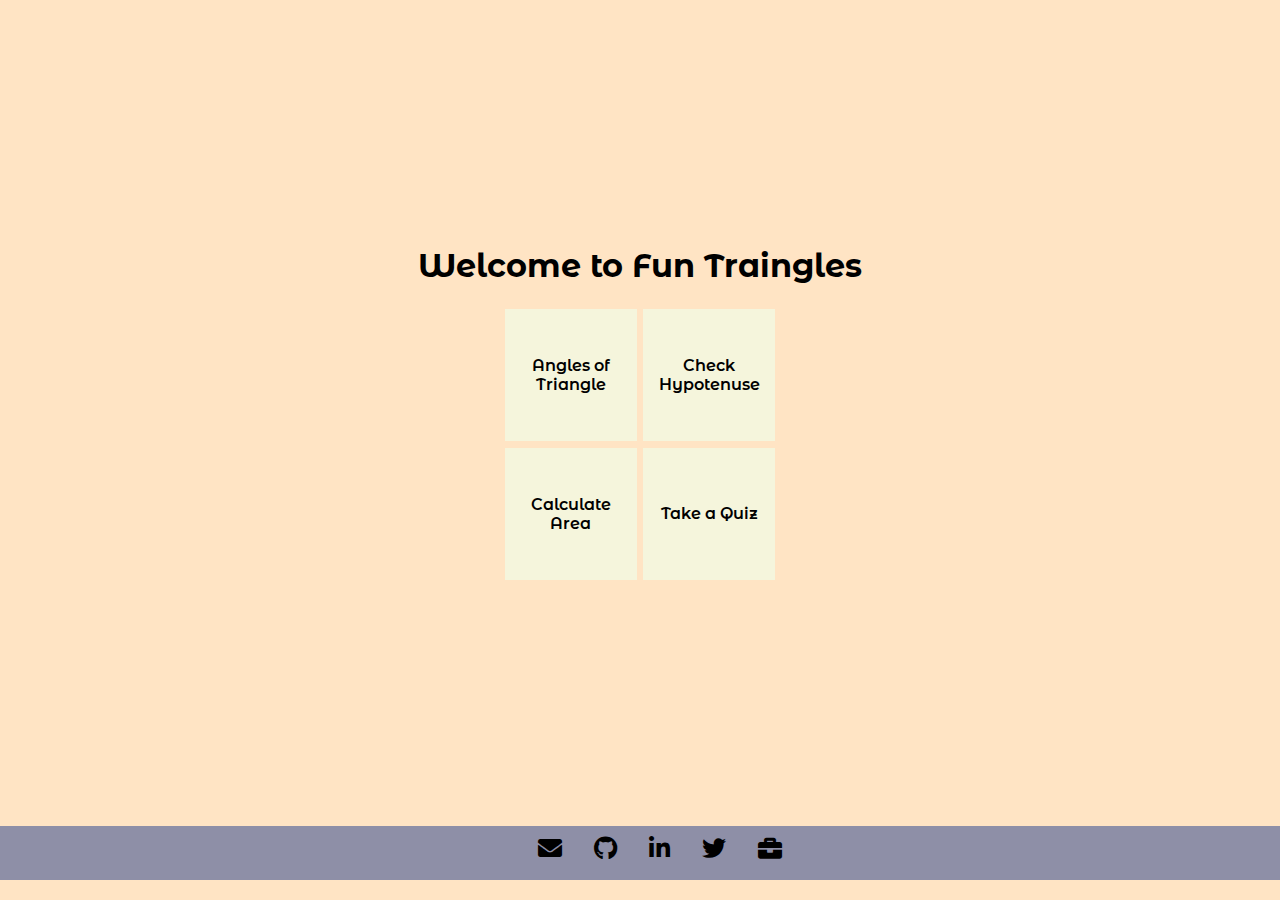
<file: index.html>
<!DOCTYPE html>
<html lang="en">

<head>
    <meta charset="UTF-8">
    <meta http-equiv="X-UA-Compatible" content="IE=edge">
    <meta name="viewport" content="width=device-width, initial-scale=1.0">
    <title>Fun Triangles</title>
    <meta name="author" content="Prashant Ghule">
    <link rel="stylesheet" href="style.css">
    <link rel="stylesheet" href="https://cdnjs.cloudflare.com/ajax/libs/font-awesome/5.15.1/css/all.min.css">
    <link rel="preconnect" href="https://fonts.gstatic.com">
    <link href="https://fonts.googleapis.com/css2?family=Montserrat+Alternates:wght@400;500;600&display=swap"
        rel="stylesheet">
</head>

<body>
    <div class="center">
        <div>
            <h1>Welcome to Fun Traingles</h1>
            <div class="grid">
                <div class="col">
                    <a href="./angles.html">
                        <div class="cell">
                            Angles of Triangle
                        </div>
                    </a>
                    <a href="./area.html">
                        <div class="cell">
                            Calculate Area
                        </div>
                    </a>
                </div>
                <div class="col">
                    <a href="./hypotenuse.html">
                        <div class="cell">
                            Check Hypotenuse
                        </div>
                    </a>
                    <a href="./quiz.html">
                        <div class="cell">
                            Take a Quiz
                        </div>
                    </a>
                </div>
            </div>
        </div>
    </div>

    <footer class="footer">
        <ul class="footer-list">
            <li class="list-item">
                <a href="mailto:ghuleprashant790@gmail.com" target="_blank" class="footer-link">
                    <i class="fa fa-envelope" aria-hidden="true"></i>
                </a>
            </li>
            <li class="list-item">
                <a href="https://github.com/GhulePrashant" class="footer-link" target="_blank">
                    <i class="fab fa-github" aria-hidden="true"></i>
                </a>
            </li>
            <li class="list-item">
                <a href="https://linkedin.com/in/prashant-ghule" class="footer-link" target="_blank">
                    <i class="fab fa-linkedin-in" aria-hidden="true"></i>
                </a>
            </li>
            <li class="list-item">
                <a href="https://twitter.com/GhulePrashant30" class="footer-link" target="_blank">
                    <i class="fab fa-twitter" aria-hidden="true"></i>
                </a>
            </li>
            <li class="list-item">
                <a href="https://prashantghule.netlify.app" class="footer-link" target="_blank">
                    <i class="fas fa-briefcase" aria-hidden="true"></i>
                </a>
            </li>
        </ul>
    </footer>
</body>

</html>
</file>
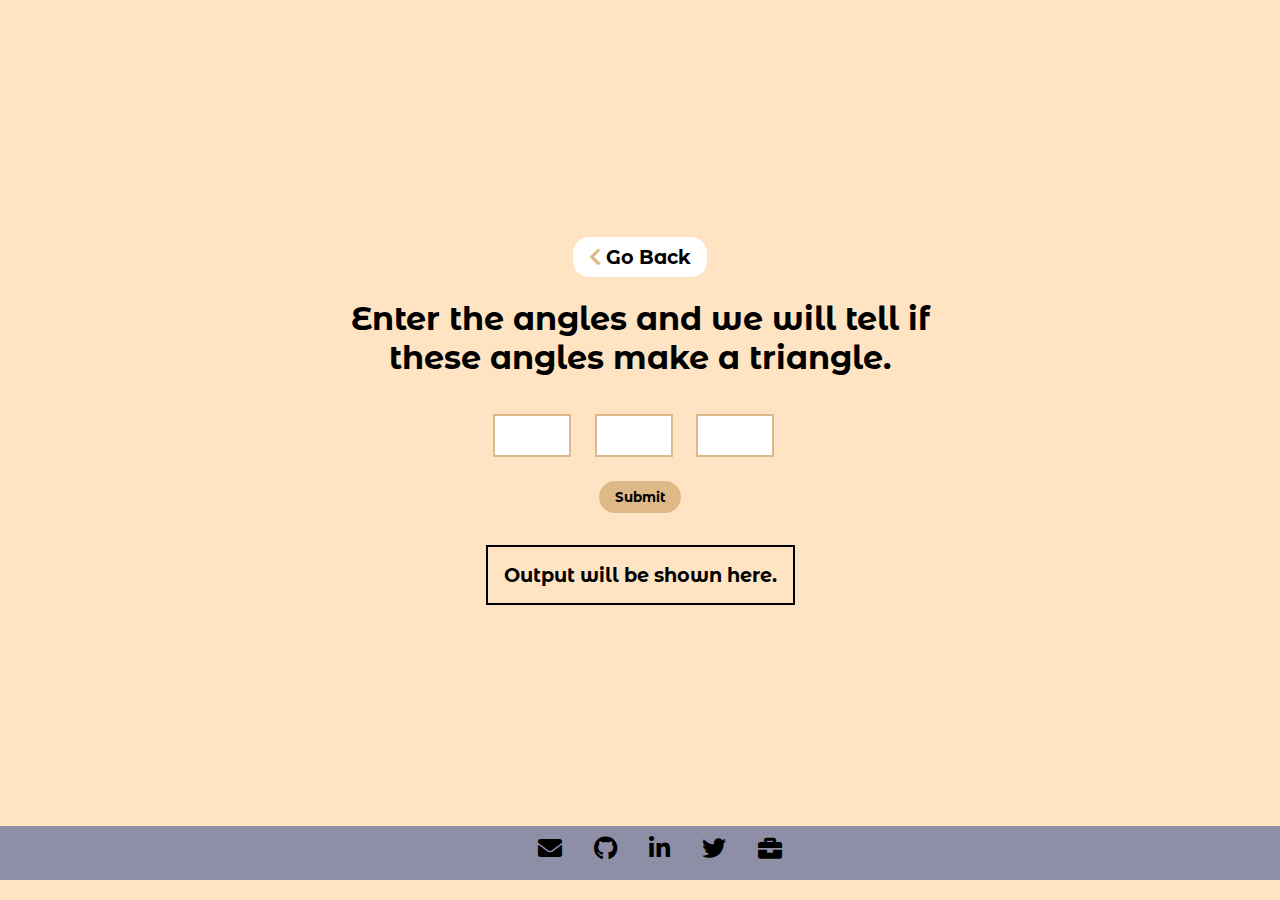
<file: angles.html>
<!DOCTYPE html>
<html lang="en">

<head>
    <meta charset="UTF-8">
    <meta http-equiv="X-UA-Compatible" content="IE=edge">
    <meta name="viewport" content="width=device-width, initial-scale=1.0">
    <title>Angles of Triangles</title>
    <meta name="author" content="Prashant Ghule">
    <link rel="stylesheet" href="style.css">
    <link rel="stylesheet" href="https://cdnjs.cloudflare.com/ajax/libs/font-awesome/5.15.1/css/all.min.css">
    <link rel="preconnect" href="https://fonts.gstatic.com">
    <link href="https://fonts.googleapis.com/css2?family=Montserrat+Alternates:wght@400;500;600&display=swap"
        rel="stylesheet">
</head>

<body>
    <div class="center">
        <section class="section">
            <div class="backContainer">
                <i class="fas fa-chevron-left">
                    <a href="/index.html">Go Back</a>
                </i>
            </div>

            <h1>Enter the angles and we will tell if these angles make a triangle.</h1>

            <form class="form" id="formTriangle">
                <input type="number" class="inputBox inputAngle" min="1" max="180" required>
                <input type="number" class="inputBox inputAngle" min="1" max="180" required>
                <input type="number" class="inputBox inputAngle" min="1" max="180" required>
                <button class="button" id="submitBtn">Submit</button>
            </form>

            <div class="output">
                <div id="isTriangle">Output will be shown here.</div>
            </div>
        </section>
    </div>

    <footer class="footer">
        <ul class="footer-list">
            <li class="list-item">
                <a href="mailto:ghuleprashant790@gmail.com" target="_blank" class="footer-link">
                    <i class="fa fa-envelope" aria-hidden="true"></i>
                </a>
            </li>
            <li class="list-item">
                <a href="https://github.com/GhulePrashant" class="footer-link" target="_blank">
                    <i class="fab fa-github" aria-hidden="true"></i>
                </a>
            </li>
            <li class="list-item">
                <a href="https://linkedin.com/in/prashant-ghule" class="footer-link" target="_blank">
                    <i class="fab fa-linkedin-in" aria-hidden="true"></i>
                </a>
            </li>
            <li class="list-item">
                <a href="https://twitter.com/GhulePrashant30" class="footer-link" target="_blank">
                    <i class="fab fa-twitter" aria-hidden="true"></i>
                </a>
            </li>
            <li class="list-item">
                <a href="https://prashantghule.netlify.app" class="footer-link" target="_blank">
                    <i class="fas fa-briefcase" aria-hidden="true"></i>
                </a>
            </li>
        </ul>
    </footer>

    <script src="angles.js"></script>
</body>

</html>
</file>
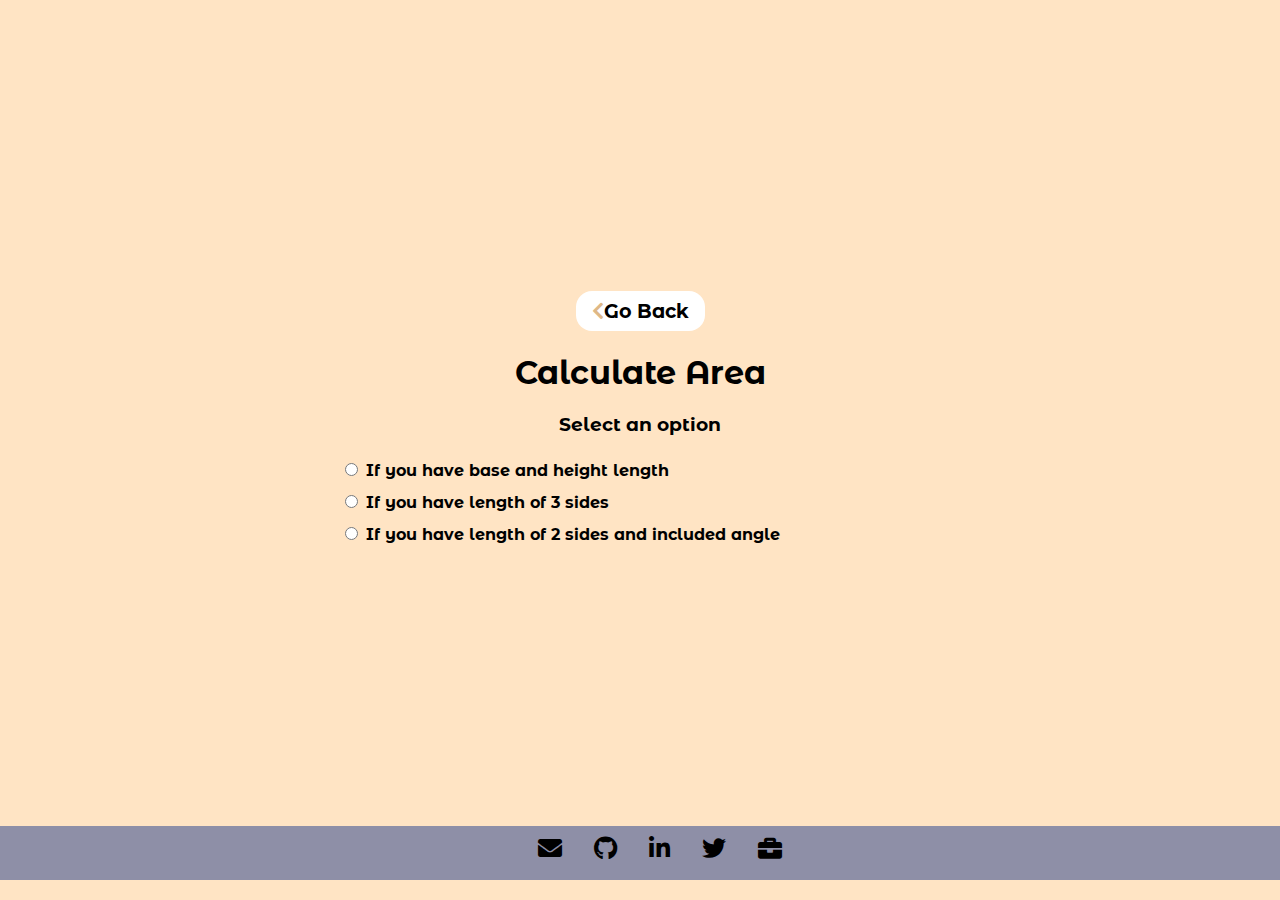
<file: area.html>
<!DOCTYPE html>
<html lang="en">

<head>
    <meta charset="UTF-8">
    <meta name="viewport" content="width=device-width, initial-scale=1.0">
    <title>Fun With Triangles</title>
    <meta name="author" content="Prashant Ghule">
    <link rel="stylesheet" href="https://cdnjs.cloudflare.com/ajax/libs/font-awesome/5.15.1/css/all.min.css">

    <link rel="stylesheet" href="style.css">
    <link rel="preconnect" href="https://fonts.gstatic.com">
    <link href="https://fonts.googleapis.com/css2?family=Montserrat+Alternates:wght@400;500;600&display=swap"
        rel="stylesheet">
    <link rel="stylesheet" href="https://cdnjs.cloudflare.com/ajax/libs/font-awesome/5.15.1/css/all.min.css">

</head>

<body>
    <div class="center">
        <section class="section">
            <div class="backContainer">
                <i class="fas fa-chevron-left"></i><a href="/index.html">Go Back</a>
            </div>
            <h1>Calculate Area</h1>
            <h3>Select an option </h3>

            <!-- select option to calculate area -->
            <form class="formulaSelectionForm">
                <div class="radio">
                    <label class="label" for="calArea1">
                        <input type="radio" id="calArea1" name="areaCalOption" value="areaCalOption1">
                        If you have base and height length</label>
                </div>
                <div class="radio">
                    <label class="label" for="calArea2">
                        <input type="radio" id="calArea2" name="areaCalOption" value="areaCalOption2">
                        If you have length of 3 sides</label>
                </div>
                <div class="radio">
                    <label class="label" for="calArea3">
                        <input type="radio" id="calArea3" name="areaCalOption" value="areaCalOption3">
                        If you have length of 2 sides and included angle</label>
                </div>
            </form>

            <!-- area calculation 1st formula -->
            <div style="margin-top: 1rem; margin-bottom: 1rem;" class="areaCalBlock">
                <div class="triangle">

                    <label class="label heightH">height</label>
                    <label class="label sideC">base</label>
                    <div class="line line1"></div>
                    <div class="line line2"></div>
                    <div class="line line3"></div>
                    <div class="line line4"></div>
                    <div class="line line5"></div>
                    <div class="line line6"></div>
                </div>

                <form class="form" class="formForAreaCal">
                    <label class="label">base=
                        <input class="inputBox inputSide inputInOption1" type="number" min="0.0001" step="0.00001"
                            required>
                    </label>

                    <label class="label">height=
                        <input class="inputBox inputSide inputInOption1" type="number" min="0.0001" step="0.00001"
                            required>
                    </label>

                    <button class="button" id="submitBtn">calculate</button>
                </form>
                <h2>Area will be calculated here-</h2>
                <div class="output">
                    <label class="label">Area=</label>
                    <div style="display:inline;" class="areaShowHere">1/2*base*height</div>
                </div>
            </div>

            <!-- area calculation 2nd formula -->
            <div style="margin-top: 1rem; margin-bottom: 1rem;" class="areaCalBlock">
                <div class="triangle">
                    <label class="label sideA">a</label>
                    <label class="label sideB">b</label>
                    <label class="label sideC">c</label>
                    <div class="line line1"></div>
                    <div class="line line2"></div>
                    <div class="line line3"></div>
                </div>

                <form class="form" class="formForAreaCal">

                    <label class="label">a=
                        <input class="inputBox inputSide inputInOption2" type="number" min="0.0001" step="0.00001"
                            required>
                    </label>

                    <label class="label">b=
                        <input class="inputBox inputSide inputInOption2" type="number" min="0.0001" step="0.00001"
                            required>
                    </label>

                    <label class="label">c=
                        <input class="inputBox inputSide inputInOption2" type="number" min="0.0001" step="0.00001"
                            required>
                    </label>
                    <p class="label error" style="color: brown;">Enter valid side lengths such that each side length
                        should be less than sum of other two sides</p>

                    <button class="button" id="submitBtn">calculate</button>
                </form>
                <h2>Area will be calculated here-</h2>
                <div class="output">
                    <label class="label">Area=</label>
                    <div style="display:inline;" class="areaShowHere"><span style="font-size: 1.8rem;">√</span><span
                            style="border-top:2px solid black; padding-top:0.1rem;">s(s-a)(s-b)(s-c)</span></div>
                </div>
            </div>

            <!-- area calculation 3rd formula -->
            <div style="margin-top: 1rem; margin-bottom: 1rem;" class="areaCalBlock">
                <div class="triangle">
                    <label class="label angleA">A</label>
                    <label class="label sideB">b</label>
                    <label class="label sideC">c</label>
                    <div class="line line1"></div>
                    <div class="line line2"></div>
                    <div class="line line3"></div>
                </div>

                <form class="form" class="formForAreaCal">

                    <label class="label">b=
                        <input class="inputBox inputSide inputInOption3" type="number" min="0.0001" step="0.00001"
                            required>
                    </label>

                    <label class="label">c=
                        <input class="inputBox inputSide inputInOption3" type="number" min="0.0001" step="0.00001"
                            required>
                    </label>

                    <label class="label">∠A(deg)=
                        <input class="inputBox inputSide inputInOption3" type="number" min="0.0001" step="0.00001"
                            max="360" required>
                    </label>

                    <button class="button" id="submitBtn">calculate</button>
                </form>
                <h2>Area will be calculated here-</h2>
                <div class="output">
                    <label class="label">Area=</label>
                    <div style="display:inline;" class="areaShowHere">1/2*b*c*sin(A)</div>
                </div>
            </div>
        </section>
    </div>

    <footer class="footer">
        <ul class="footer-list">
            <li class="list-item">
                <a href="mailto:ghuleprashant790@gmail.com" target="_blank" class="footer-link">
                    <i class="fa fa-envelope" aria-hidden="true"></i>
                </a>
            </li>
            <li class="list-item">
                <a href="https://github.com/GhulePrashant" class="footer-link" target="_blank">
                    <i class="fab fa-github" aria-hidden="true"></i>
                </a>
            </li>
            <li class="list-item">
                <a href="https://linkedin.com/in/prashant-ghule" class="footer-link" target="_blank">
                    <i class="fab fa-linkedin-in" aria-hidden="true"></i>
                </a>
            </li>
            <li class="list-item">
                <a href="https://twitter.com/GhulePrashant30" class="footer-link" target="_blank">
                    <i class="fab fa-twitter" aria-hidden="true"></i>
                </a>
            </li>
            <li class="list-item">
                <a href="https://prashantghule.netlify.app" class="footer-link" target="_blank">
                    <i class="fas fa-briefcase" aria-hidden="true"></i>
                </a>
            </li>
        </ul>
    </footer>

    <script src="area.js"></script>

</body>

</html>
</file>
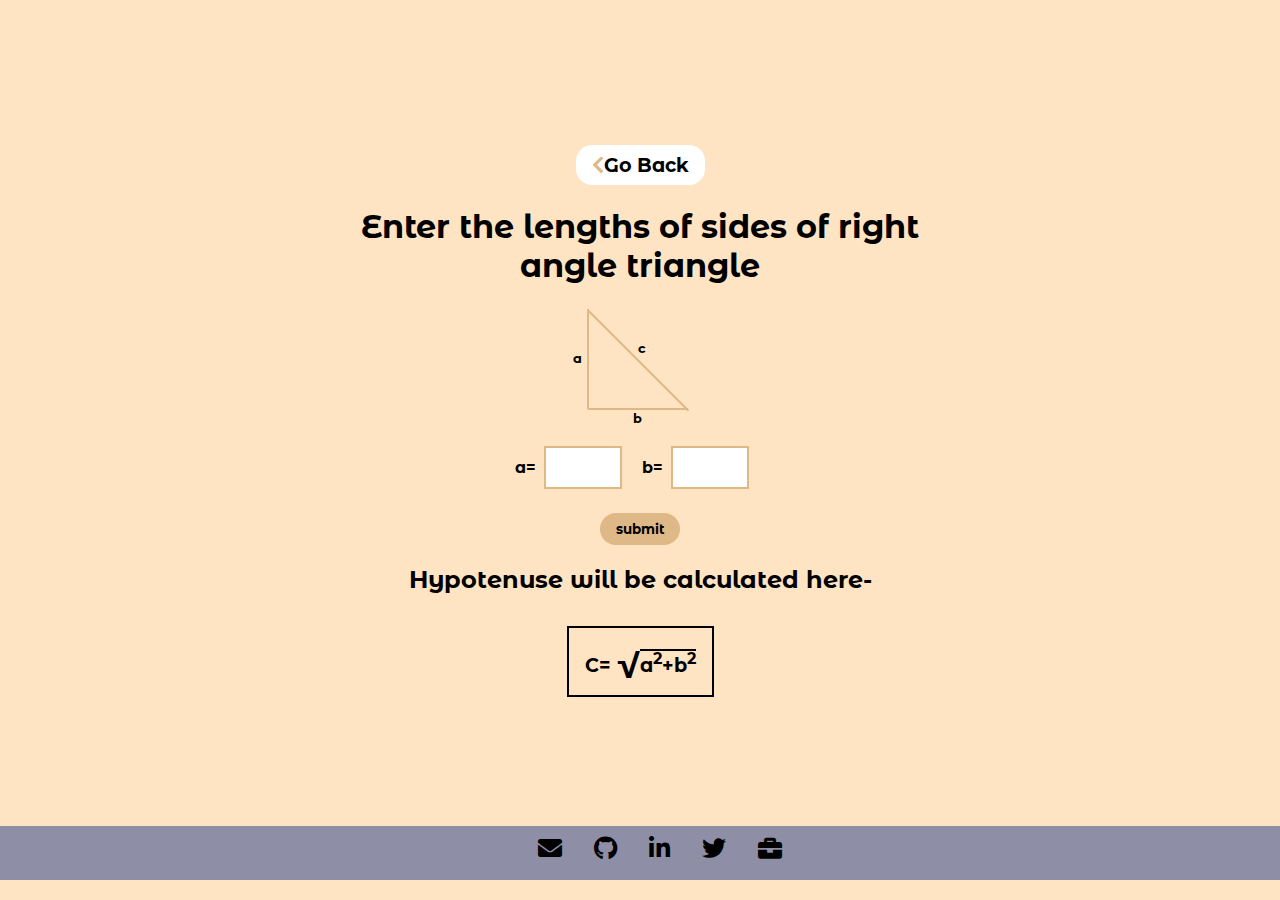
<file: hypotenuse.html>
<!DOCTYPE html>
<html lang="en">

<head>
    <meta charset="UTF-8">
    <meta http-equiv="X-UA-Compatible" content="IE=edge">
    <meta name="viewport" content="width=device-width, initial-scale=1.0">
    <title>Hypotenuse of Triangles</title>
    <meta name="author" content="Prashant Ghule">
    <link rel="stylesheet" href="style.css">
    <link rel="stylesheet" href="https://cdnjs.cloudflare.com/ajax/libs/font-awesome/5.15.1/css/all.min.css">
    <link rel="preconnect" href="https://fonts.gstatic.com">
    <link href="https://fonts.googleapis.com/css2?family=Montserrat+Alternates:wght@400;500;600&display=swap"
        rel="stylesheet">
</head>

<body>
    <div class="center">
        <section class="section">
            <div class="backContainer">
                <i class="fas fa-chevron-left"></i><a href="/index.html">Go Back</a>
            </div>
            <h1>Enter the lengths of sides of right angle triangle</h1>
            <div class="triangle">
                <label class="label sideA">a</label>
                <label class="label sideB">b</label>
                <label class="label sideC">c</label>
                <div class="line line1"></div>
                <div class="line line2"></div>
                <div class="line line3"></div>
            </div>

            <form class="form" id="formHyp">

                <label class="label">a=
                    <input class="inputBox inputSide" type="number" min="0.0001" step="0.00001" required> </label>

                <label class="label">b=
                    <input class="inputBox inputSide" type="number" min="0.0001" step="0.00001" required></label>

                <button class="button" id="submitBtn">submit</button>
            </form>
            <h2>Hypotenuse will be calculated here-</h2>
            <div class="output">
                <label class="label">C=</label>
                <div style="display:inline;" class="hypShowHere"><span style="font-size: 1.8rem;">√</span><span
                        style="border-top:2px solid black; padding-top:0.1rem;">a<sup>2</sup>+b<sup>2</sup></span></div>
            </div>
        </section>
    </div>

    <footer class="footer">
        <ul class="footer-list">
            <li class="list-item">
                <a href="mailto:ghuleprashant790@gmail.com" target="_blank" class="footer-link">
                    <i class="fa fa-envelope" aria-hidden="true"></i>
                </a>
            </li>
            <li class="list-item">
                <a href="https://github.com/GhulePrashant" class="footer-link" target="_blank">
                    <i class="fab fa-github" aria-hidden="true"></i>
                </a>
            </li>
            <li class="list-item">
                <a href="https://linkedin.com/in/prashant-ghule" class="footer-link" target="_blank">
                    <i class="fab fa-linkedin-in" aria-hidden="true"></i>
                </a>
            </li>
            <li class="list-item">
                <a href="https://twitter.com/GhulePrashant30" class="footer-link" target="_blank">
                    <i class="fab fa-twitter" aria-hidden="true"></i>
                </a>
            </li>
            <li class="list-item">
                <a href="https://prashantghule.netlify.app" class="footer-link" target="_blank">
                    <i class="fas fa-briefcase" aria-hidden="true"></i>
                </a>
            </li>
        </ul>
    </footer>

    <script src="/hypotenuse.js"></script>
</body>

</html>
</file>
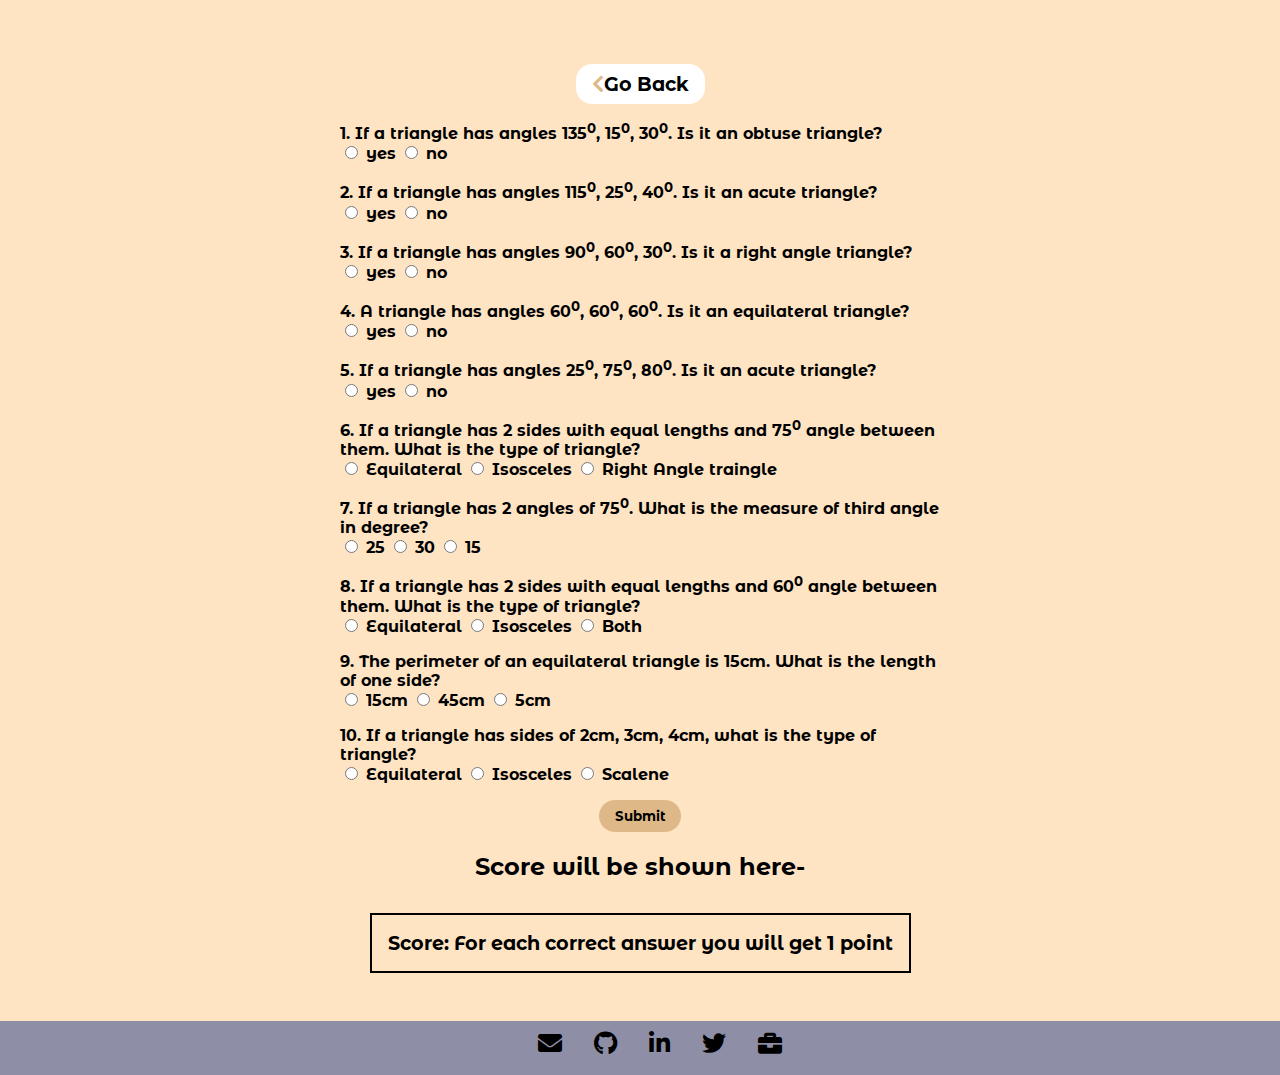
<file: quiz.html>
<!DOCTYPE html>
<html lang="en">

<head>
    <meta charset="UTF-8">
    <meta http-equiv="X-UA-Compatible" content="IE=edge">
    <meta name="viewport" content="width=device-width, initial-scale=1.0">
    <title>Quiz on Triangles</title>
    <meta name="author" content="Prashant Ghule">
    <link rel="stylesheet" href="style.css">
    <link rel="stylesheet" href="https://cdnjs.cloudflare.com/ajax/libs/font-awesome/5.15.1/css/all.min.css">
    <link rel="preconnect" href="https://fonts.gstatic.com">
    <link href="https://fonts.googleapis.com/css2?family=Montserrat+Alternates:wght@400;500;600&display=swap"
        rel="stylesheet">
</head>

<body>
    <div class="center">
        <section class="section">
            <div class="backContainer">
                <i class="fas fa-chevron-left"></i><a href="/index.html">Go Back</a>
            </div>

            <form class="formQuiz">

                <div class="radio ow">
                    <label class="label question">1. If a triangle has angles 135<sup>0</sup>, 15<sup>0</sup>,
                        30<sup>0</sup>. Is it an obtuse triangle?</label>

                    <label for="radio1" class="label"><input required type="radio" id="radio1" name="que1"
                            value="option1">
                        yes</label>

                    <label for="radio2" class="label"><input required type="radio" id="radio2" name="que1"
                            value="option2">
                        no</label>
                </div>

                <div class="radio ow">
                    <label class="label question">2. If a triangle has angles 115<sup>0</sup>, 25<sup>0</sup>,
                        40<sup>0</sup>. Is it an acute triangle?</label>

                    <label for="radio3" class="label"><input required type="radio" id="radio3" name="que2"
                            value="option1">
                        yes</label>

                    <label for="radio4" class="label"><input required type="radio" id="radio4" name="que2"
                            value="option2">
                        no</label>
                </div>

                <div class="radio ow">
                    <label class="label question">3. If a triangle has angles 90<sup>0</sup>, 60<sup>0</sup>,
                        30<sup>0</sup>. Is it a right angle triangle?</label>

                    <label for="radio5" class="label"><input required type="radio" id="radio5" name="que3"
                            value="option1">
                        yes</label>

                    <label for="radio6" class="label"><input required type="radio" id="radio6" name="que3"
                            value="option2">
                        no</label>
                </div>

                <div class="radio ow">
                    <label class="label question">4. A triangle has angles 60<sup>0</sup>, 60<sup>0</sup>,
                        60<sup>0</sup>. Is it an equilateral triangle?</label>

                    <label for="radio7" class="label"><input required type="radio" id="radio7" name="que4"
                            value="option1">
                        yes</label>

                    <label for="radio8" class="label"><input required type="radio" id="radio8" name="que4"
                            value="option2">
                        no</label>
                </div>

                <div class="radio ow">
                    <label class="label question">5. If a triangle has angles 25<sup>0</sup>, 75<sup>0</sup>,
                        80<sup>0</sup>. Is it an acute triangle?</label>

                    <label for="radio9" class="label"><input required type="radio" id="radio9" name="que5"
                            value="option1">
                        yes</label>

                    <label for="radio10" class="label"><input required type="radio" id="radio10" name="que5"
                            value="option2">
                        no</label>
                </div>
                <div class="radio ow">
                    <label class="label question">6. If a triangle has 2 sides with equal lengths and 75<sup>0</sup>
                        angle between them. What is the type of triangle?</label>

                    <label for="radio11" class="label"><input required type="radio" id="radio11" name="que6"
                            value="option1">
                        Equilateral</label>

                    <label for="radio12" class="label"><input required type="radio" id="radio12" name="que6"
                            value="option2">
                        Isosceles</label>

                    <label for="radio13" class="label"><input required type="radio" id="radio13" name="que6"
                            value="option3">
                        Right Angle traingle</label>
                </div>

                <div class="radio ow">
                    <label class="label question">7. If a triangle has 2 angles of 75<sup>0</sup>. What is the measure
                        of third angle in degree?</label>

                    <label for="radio14" class="label"><input required type="radio" id="radio14" name="que7"
                            value="option1">
                        25</label>

                    <label for="radio15" class="label"><input required type="radio" id="radio15" name="que7"
                            value="option2">
                        30</label>

                    <label for="radio16" class="label"><input required type="radio" id="radio16" name="que7"
                            value="option3">
                        15</label>
                </div>
                <div class="radio ow">
                    <label class="label question">8. If a triangle has 2 sides with equal lengths and 60<sup>0</sup>
                        angle between them. What is the type of triangle?</label>

                    <label for="radio17" class="label"><input required type="radio" id="radio17" name="que8"
                            value="option1">
                        Equilateral</label>

                    <label for="radio18" class="label"><input required type="radio" id="radio18" name="que8"
                            value="option2">
                        Isosceles</label>

                    <label for="radio19" class="label"><input required type="radio" id="radio19" name="que8"
                            value="option3">
                        Both</label>
                </div>

                <div class="radio ow">
                    <label class="label question">9. The perimeter of an equilateral triangle is 15cm. What is the
                        length of one side?</label>

                    <label for="radio20" class="label"><input required type="radio" id="radio20" name="que9"
                            value="option1">
                        15cm</label>

                    <label for="radio21" class="label"><input required type="radio" id="radio21" name="que9"
                            value="option2">
                        45cm</label>

                    <label for="radio22" class="label"><input required type="radio" id="radio22" name="que9"
                            value="option3">
                        5cm</label>
                </div>

                <div class="radio ow">
                    <label class="label question">10. If a triangle has sides of 2cm, 3cm, 4cm, what is the type of
                        triangle?</label>

                    <label for="radio23" class="label"><input required type="radio" id="radio23" name="que10"
                            value="option1">
                        Equilateral</label>

                    <label for="radio24" class="label"><input required type="radio" id="radio24" name="que10"
                            value="option2">
                        Isosceles</label>

                    <label for="radio25" class="label"><input required type="radio" id="radio25" name="que10"
                            value="option3">
                        Scalene</label>
                </div>
                <button class="button" id="submitQuiz">Submit</button>
            </form>
            <h2>Score will be shown here-</h2>
            <div class="output">
                <label class="label">Score:</label>
                <div style="display:inline;" class="scoreHere">For each correct answer you will get 1 point</div>
            </div>
        </section>
    </div>

    <footer class="footer">
        <ul class="footer-list">
            <li class="list-item">
                <a href="mailto:ghuleprashant790@gmail.com" target="_blank" class="footer-link">
                    <i class="fa fa-envelope" aria-hidden="true"></i>
                </a>
            </li>
            <li class="list-item">
                <a href="https://github.com/GhulePrashant" class="footer-link" target="_blank">
                    <i class="fab fa-github" aria-hidden="true"></i>
                </a>
            </li>
            <li class="list-item">
                <a href="https://linkedin.com/in/prashant-ghule" class="footer-link" target="_blank">
                    <i class="fab fa-linkedin-in" aria-hidden="true"></i>
                </a>
            </li>
            <li class="list-item">
                <a href="https://twitter.com/GhulePrashant30" class="footer-link" target="_blank">
                    <i class="fab fa-twitter" aria-hidden="true"></i>
                </a>
            </li>
            <li class="list-item">
                <a href="https://prashantghule.netlify.app" class="footer-link" target="_blank">
                    <i class="fas fa-briefcase" aria-hidden="true"></i>
                </a>
            </li>
        </ul>
    </footer>

    <script src="/quiz.js"></script>
</body>

</html>
</file>
<file: style.css>
*{
    font-family: 'Montserrat Alternates', sans-serif;
}

body{
    background-color: bisque;
    min-height: 100vh;
    margin: 0;
}

.grid{
    display: flex;
    flex-wrap: wrap;
    justify-content: center;
}

.center{
    display: flex;
    justify-content: center;
    align-items: center;
    min-height: 90vh;
    text-align: center;
}

.cell{
    background-color: beige;
    width: 100px;
    height: 100px;
    margin: 0.2rem 0.2rem 0.4rem;
    padding: 1rem;
    text-align: center;
    display: flex;
    justify-content: center;
    align-items: center;
    font-size: 1rem;
    font-weight: 600;
    cursor: pointer;
    color: black;
}

a{
    text-decoration: none;
    color: black;
}

.col a:hover .cell{
    background-color: burlywood;
    text-decoration: none;
}

.section{
    width: 100%;
    max-width: 600px;
    text-align: center;
    margin: 2rem 1rem;
}

.inputBox{
    border: 2px solid burlywood;
    padding: 0.75rem;
    margin: 1rem 1rem 1.5rem 0.2rem;
    height: 15px;
    width: 50px;
    overflow: scroll;
}

.inputBox::-webkit-scrollbar {
    width: 0px;
}

.button{
    display: block;
    margin: 0 auto 1rem;
    padding: 0.5rem 1rem;
    font-weight: bold;
    border: none;
    border-radius: 1.5rem;
    cursor: pointer;
    background-color: burlywood;
}

.button:hover{
    background-color: coral;
}

.backContainer{
    margin: 2rem auto 0rem;
    color: burlywood;
    font-size: 1.2rem;
    width: fit-content;
    padding: 0.5rem 1rem;
    border-radius: 1rem;
    background-color: white;
}

.backContainer a{
    font-weight: bold;
}

.output{
    margin: auto;
    font-weight: bold;
    font-size: 1.2rem;
    padding: 1rem;
    width: fit-content;
    border: 2px solid;
    margin-top: 2rem;
}

.label{
    font-weight: bold;
    display: inline-block;
}

.triangle div{
    height: 2px;
    background-color: burlywood;
}
.triangle{
    position: relative;
    width: 104px;
    height: 104px;
    margin: 0 auto 20px;

}
.triangle label{
    position: absolute;
    font-size: 0.8rem;
}
    
.sideA{
    left: -15px;
    top: 45px;
}
.sideB{
    left: 45px;
    top:105px;
}
.sideC{
    left: 50px;
    top: 35px;
}
.heightH{
    left: 25px;
    top:75px;
}
.angleA{
    left: 75px;
    top:87px;
}
.triangle .line1{
    width: 100px;
    bottom: -102px;
    
}

.triangle .line2{
    width: 100px;
    transform: rotate(90deg);
    top: 50px;
    left: -50px;
}
.triangle .line3{
    width: 141.42px;
    transform: rotate(45deg);
    top: 50px;
    left: -20px;
}
.triangle .line4{
    width: 71px;
    transform: rotate(135deg);
    left:-12px;
    top: 72px
}
.triangle .line5{
    width: 8px;
    transform: rotate(135deg);
    left:50px;
    top: 55px;
}
.triangle .line6{
    width: 12px;
    transform: rotate(45deg);
    left:41px;
    top: 50px;
}
.line{
    position: relative;
    bottom: -100px;
}

.formulaSelectionForm{
    text-align: left;
    line-height: 2rem;
}

.formulaSelectionForm label{
    cursor: pointer;
}

.areaCalBlock{
    display: none;
}

.formQuiz{
    text-align: left;
}

.formQuiz label.question{
    display: block;
}

.radio input{
    cursor: pointer;
    display: inline-block;
    padding: 0.5rem;
}

.ow{
    background-color: var(--off-white);
    margin-top: 1rem;
    margin-bottom: 1rem;
}
.error{
    display: none;
}

.footer{
    width: 100%;
    min-height: 6vh;
    background-color: rgb(30, 58, 138, 0.5);
}

.footer-list{
    height: inherit;
    display: flex;
    flex-wrap: wrap;
    justify-content: center;
    align-items: center;
}

.list-item{
    list-style: none;
    font-size: 1.5rem;
    padding: 0.5rem 1rem;
}
</file>
